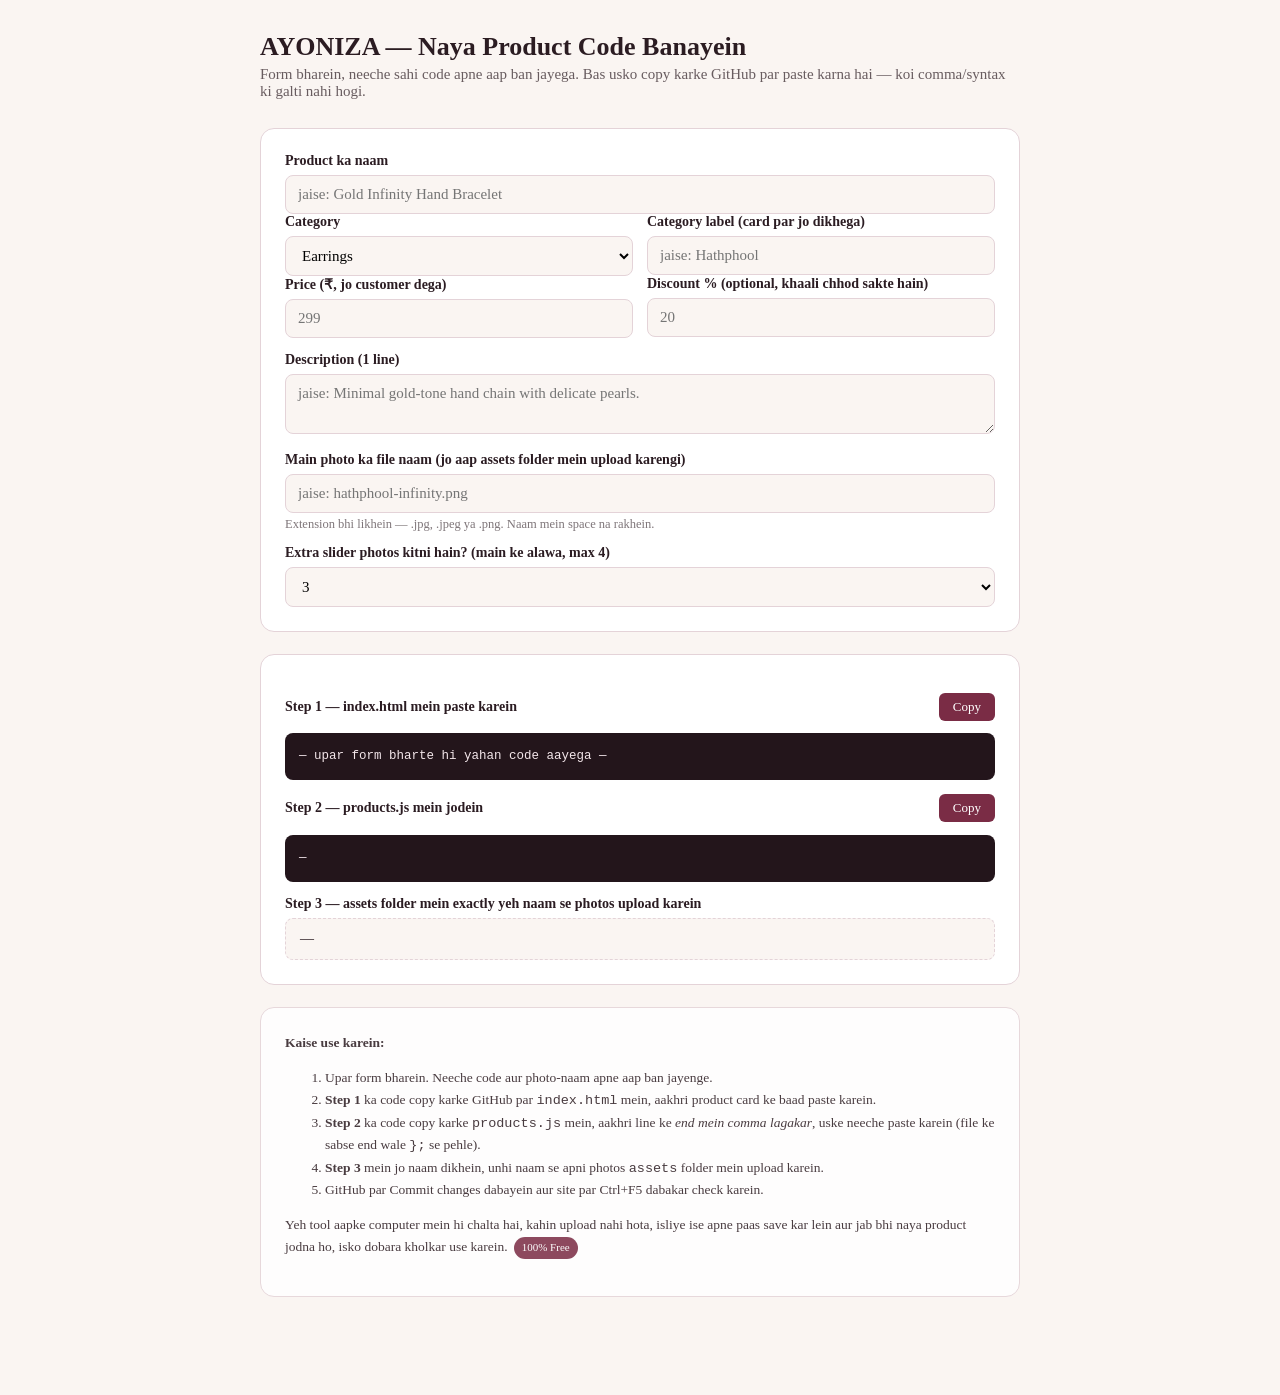
<file: product-generator.html>
<!DOCTYPE html>
<html lang="en">
<head>
<meta charset="UTF-8">
<meta name="viewport" content="width=device-width, initial-scale=1.0">
<title>AYONIZA — Product Code Generator</title>
<style>
  :root {
    --maroon: #7a2c45;
    --cream: #faf5f2;
    --text: #2b1c22;
    --line: #e4d3d8;
  }
  * { box-sizing: border-box; }
  body {
    margin: 0;
    font-family: Georgia, 'Times New Roman', serif;
    background: var(--cream);
    color: var(--text);
    padding: 32px 18px 80px;
  }
  .wrap { max-width: 760px; margin: 0 auto; }
  h1 { font-size: 26px; margin: 0 0 4px; }
  .sub { opacity: .7; margin: 0 0 28px; font-size: 15px; }
  .card {
    background: #fff;
    border: 1px solid var(--line);
    border-radius: 14px;
    padding: 24px;
    margin-bottom: 22px;
  }
  label { display: block; font-size: 14px; margin: 14px 0 6px; font-weight: bold; }
  label:first-child { margin-top: 0; }
  input, select, textarea {
    width: 100%;
    padding: 10px 12px;
    border: 1px solid var(--line);
    border-radius: 8px;
    font-family: inherit;
    font-size: 15px;
    background: var(--cream);
  }
  textarea { resize: vertical; min-height: 60px; }
  .row { display: flex; gap: 14px; }
  .row > div { flex: 1; }
  .hint { font-size: 12.5px; opacity: .6; margin-top: 4px; }
  .out-label {
    display: flex; justify-content: space-between; align-items: center;
    margin: 14px 0 6px;
  }
  .out-label span { font-weight: bold; font-size: 14px; }
  button.copy {
    background: var(--maroon); color: #fff; border: 0; border-radius: 6px;
    padding: 6px 14px; font-size: 13px; cursor: pointer; font-family: inherit;
  }
  button.copy:active { opacity: .8; }
  pre {
    background: #23151b; color: #f3e6ea; padding: 14px; border-radius: 8px;
    overflow-x: auto; font-size: 12.5px; line-height: 1.55; white-space: pre-wrap; word-break: break-word;
  }
  .filelist { background: var(--cream); border: 1px dashed var(--line); border-radius: 8px; padding: 12px 14px; font-size: 14px; }
  .filelist code { background: #fff; padding: 1px 6px; border-radius: 4px; }
  .note { font-size: 13.5px; line-height: 1.6; opacity: .85; }
  .badge { display: inline-block; background: var(--maroon); color: #fff; font-size: 11px; padding: 2px 8px; border-radius: 999px; margin-left: 6px; }
</style>
</head>
<body>
<div class="wrap">
  <h1>AYONIZA — Naya Product Code Banayein</h1>
  <p class="sub">Form bharein, neeche sahi code apne aap ban jayega. Bas usko copy karke GitHub par paste karna hai — koi comma/syntax ki galti nahi hogi.</p>

  <div class="card">
    <label>Product ka naam</label>
    <input id="name" placeholder="jaise: Gold Infinity Hand Bracelet">

    <div class="row">
      <div>
        <label>Category</label>
        <select id="category">
          <option value="earrings">Earrings</option>
          <option value="bracelets">Bracelets</option>
          <option value="sets">Jewellery Sets</option>
          <option value="kamarbandh">Kamarbandh</option>
          <option value="necklaces">Necklaces</option>
          <option value="hathphool">Hathphool</option>
          <option value="hair-accessories">Hair Accessories</option>
          <option value="anklets">Anklets</option>
          <option value="rings">Rings</option>
        </select>
      </div>
      <div>
        <label>Category label (card par jo dikhega)</label>
        <input id="categoryLabel" placeholder="jaise: Hathphool">
      </div>
    </div>

    <div class="row">
      <div>
        <label>Price (₹, jo customer dega)</label>
        <input id="price" type="number" placeholder="299">
      </div>
      <div>
        <label>Discount % (optional, khaali chhod sakte hain)</label>
        <input id="discount" type="number" placeholder="20">
      </div>
    </div>

    <label>Description (1 line)</label>
    <textarea id="desc" placeholder="jaise: Minimal gold-tone hand chain with delicate pearls."></textarea>

    <label>Main photo ka file naam (jo aap assets folder mein upload karengi)</label>
    <input id="mainImg" placeholder="jaise: hathphool-infinity.png">
    <p class="hint">Extension bhi likhein — .jpg, .jpeg ya .png. Naam mein space na rakhein.</p>

    <div class="row">
      <div>
        <label>Extra slider photos kitni hain? (main ke alawa, max 4)</label>
        <select id="extraCount">
          <option value="0">0 — sirf ek hi photo</option>
          <option value="1">1</option>
          <option value="2">2</option>
          <option value="3" selected>3</option>
          <option value="4">4</option>
        </select>
      </div>
    </div>
  </div>

  <div class="card">
    <div class="out-label"><span>Step 1 — index.html mein paste karein</span><button class="copy" onclick="copyBox('htmlOut')">Copy</button></div>
    <pre id="htmlOut">— upar form bharte hi yahan code aayega —</pre>

    <div class="out-label"><span>Step 2 — products.js mein jodein</span><button class="copy" onclick="copyBox('jsOut')">Copy</button></div>
    <pre id="jsOut">—</pre>

    <div class="out-label"><span>Step 3 — assets folder mein exactly yeh naam se photos upload karein</span></div>
    <div class="filelist" id="fileList">—</div>
  </div>

  <div class="card note">
    <strong>Kaise use karein:</strong>
    <ol>
      <li>Upar form bharein. Neeche code aur photo-naam apne aap ban jayenge.</li>
      <li><strong>Step 1</strong> ka code copy karke GitHub par <code>index.html</code> mein, aakhri product card ke baad paste karein.</li>
      <li><strong>Step 2</strong> ka code copy karke <code>products.js</code> mein, aakhri line ke <em>end mein comma lagakar</em>, uske neeche paste karein (file ke sabse end wale <code>};</code> se pehle).</li>
      <li><strong>Step 3</strong> mein jo naam dikhein, unhi naam se apni photos <code>assets</code> folder mein upload karein.</li>
      <li>GitHub par Commit changes dabayein aur site par Ctrl+F5 dabakar check karein.</li>
    </ol>
    <p>Yeh tool aapke computer mein hi chalta hai, kahin upload nahi hota, isliye ise apne paas save kar lein aur jab bhi naya product jodna ho, isko dobara kholkar use karein.<span class="badge">100% Free</span></p>
  </div>
</div>

<script>
  function slugify(s) {
    return s.toLowerCase().trim()
      .replace(/[^a-z0-9]+/g, "-")
      .replace(/(^-|-$)/g, "");
  }
  function esc(s) {
    var d = document.createElement("div");
    d.textContent = s || "";
    return d.innerHTML;
  }
  function fileBase(name) {
    var i = name.lastIndexOf(".");
    return i > -1 ? name.slice(0, i) : name;
  }
  function fileExt(name) {
    var i = name.lastIndexOf(".");
    return i > -1 ? name.slice(i) : ".jpg";
  }

  function generate() {
    var name = document.getElementById("name").value.trim();
    var category = document.getElementById("category").value;
    var categoryLabel = document.getElementById("categoryLabel").value.trim();
    var price = document.getElementById("price").value.trim();
    var discount = document.getElementById("discount").value.trim();
    var desc = document.getElementById("desc").value.trim();
    var mainImg = document.getElementById("mainImg").value.trim();
    var extraCount = parseInt(document.getElementById("extraCount").value, 10);

    if (!name || !price || !mainImg) {
      document.getElementById("htmlOut").textContent = "— pehle Product naam, Price aur Main photo ka naam bharein —";
      document.getElementById("jsOut").textContent = "—";
      document.getElementById("fileList").textContent = "—";
      return;
    }

    var id = slugify(name);
    var imgPath = "assets/" + mainImg;
    var discountAttr = discount ? ' data-discount="' + esc(discount) + '"' : "";
    var catLabel = categoryLabel || (category.charAt(0).toUpperCase() + category.slice(1));

    var html =
'<article class="product-card" data-category="' + esc(category) + '"' + discountAttr + '>\n' +
'  <div class="product-image"><img src="' + esc(imgPath) + '" alt="' + esc(name) + '" loading="lazy"></div>\n' +
'  <div class="product-info">\n' +
'    <p class="product-category">' + esc(catLabel) + '</p>\n' +
'    <h3>' + esc(name) + '</h3>\n' +
'    <p class="product-description">' + esc(desc) + '</p>\n' +
'    <div class="product-bottom">\n' +
'      <span class="product-price" data-price="' + esc(price) + '">₹' + esc(price) + '</span>\n' +
'      <div class="product-actions">\n' +
'        <button class="add-cart-btn" data-id="' + esc(id) + '" data-name="' + esc(name) + '" data-price="' + esc(price) + '" data-image="' + esc(imgPath) + '">Add to Cart</button>\n' +
'        <button class="product-button buy-now-btn" data-id="' + esc(id) + '" data-name="' + esc(name) + '" data-price="' + esc(price) + '" data-image="' + esc(imgPath) + '">Buy Now</button>\n' +
'      </div>\n' +
'    </div>\n' +
'  </div>\n' +
'</article>';

    document.getElementById("htmlOut").textContent = html;

    var base = fileBase(mainImg), ext = fileExt(mainImg);
    var extraNames = [];
    for (var i = 2; i <= extraCount + 1; i++) extraNames.push("assets/" + base + "-" + i + ext);

    var jsLine = '"' + id + '": [' + extraNames.map(function (n) { return '"' + n + '"'; }).join(", ") + ']';
    document.getElementById("jsOut").textContent =
      extraCount > 0
        ? jsLine + "\n\n// Yaad rakhein: is line ke UPAR wali (pichli) entry ke end mein comma lagayein,\n// aur is line ke baad agar aur entries hain to is line ke end mein bhi comma lagayein."
        : "// Is product ki koi extra slider image nahi, isliye products.js mein kuch jodne ki zaroorat nahi.";

    var files = ['<code>' + esc(mainImg) + '</code> (main photo)'];
    extraNames.forEach(function (n) { files.push('<code>' + esc(n.replace("assets/", "")) + '</code>'); });
    document.getElementById("fileList").innerHTML = files.join(", ");
  }

  function copyBox(id) {
    var text = document.getElementById(id).textContent;
    navigator.clipboard.writeText(text).then(function () {
      var btn = event.target;
      var old = btn.textContent;
      btn.textContent = "Copied!";
      setTimeout(function () { btn.textContent = old; }, 1200);
    });
  }

  document.querySelectorAll("input, select, textarea").forEach(function (el) {
    el.addEventListener("input", generate);
    el.addEventListener("change", generate);
  });
</script>
</body>
</html>
</file>
